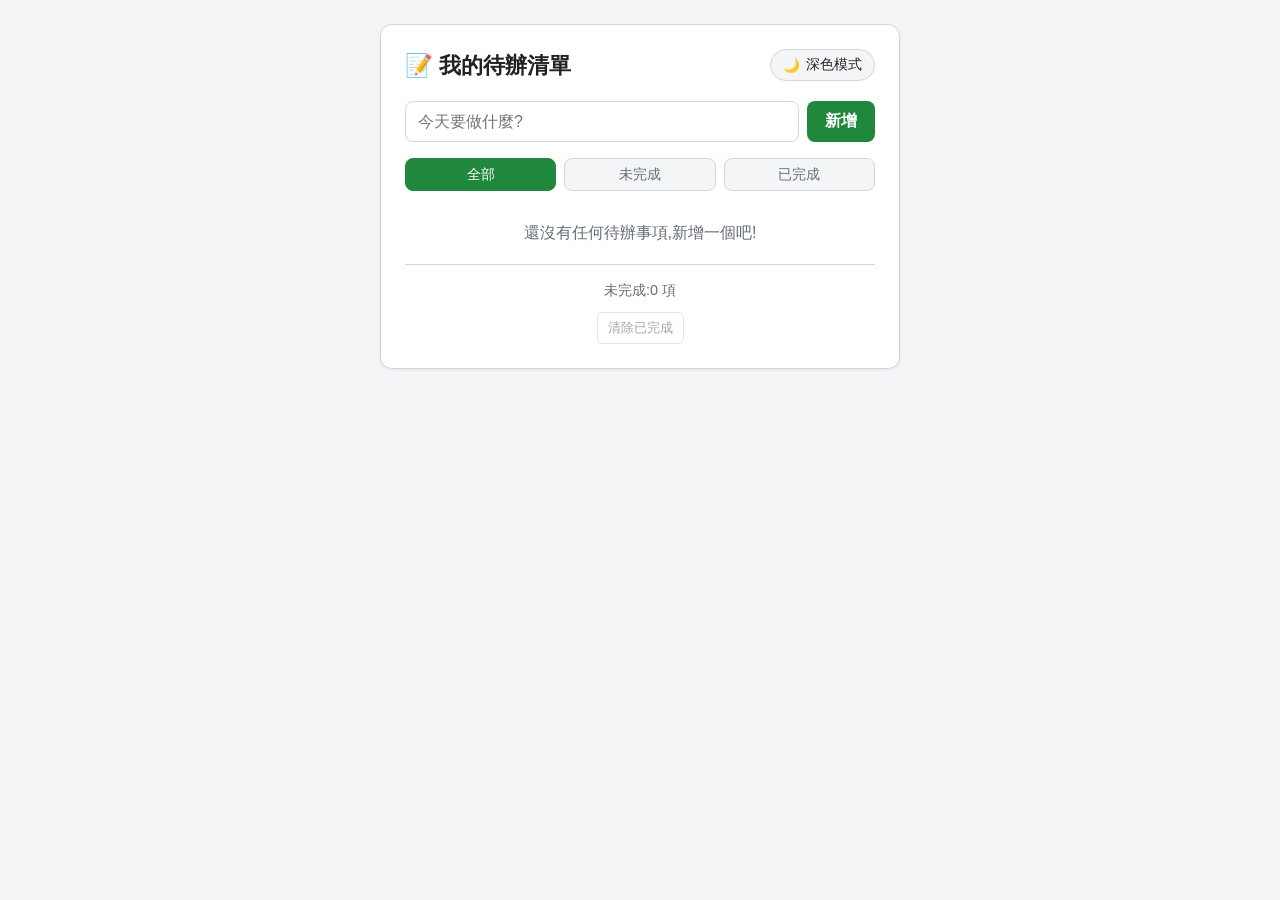
<file: index.html>
<!DOCTYPE html>
<html lang="zh-Hant">
<head>
  <meta charset="UTF-8">
  <meta name="viewport" content="width=device-width, initial-scale=1.0">
  <title>我的待辦清單</title>
  <link rel="stylesheet" href="styles.css">
</head>
<body>
  <main class="app">
    <header class="app-header">
      <h1>📝 我的待辦清單</h1>
      <!-- 深色模式切換 -->
      <button id="theme-toggle" type="button" class="btn-theme" aria-pressed="false">
        <span id="theme-icon">🌙</span>
        <span id="theme-label">深色模式</span>
      </button>
    </header>

    <!-- 新增待辦的表單 -->
    <form id="todo-form" class="todo-form" autocomplete="off">
      <label class="sr-only" for="todo-input">待辦事項內容</label>
      <input
        id="todo-input"
        class="todo-input"
        type="text"
        placeholder="今天要做什麼?"
        maxlength="100"
        required
      >
      <button type="submit" class="btn-add">新增</button>
    </form>

    <!-- 篩選:全部 / 未完成 / 已完成 -->
    <div class="filters" role="group" aria-label="篩選待辦事項">
      <button type="button" class="btn-filter is-active" data-filter="all" aria-pressed="true">全部</button>
      <button type="button" class="btn-filter" data-filter="active" aria-pressed="false">未完成</button>
      <button type="button" class="btn-filter" data-filter="completed" aria-pressed="false">已完成</button>
    </div>

    <!-- 待辦清單本體,內容由 app.js 動態產生 -->
    <ul id="todo-list" class="todo-list" aria-live="polite"></ul>

    <!-- 清單為空時顯示的提示 -->
    <p id="empty-state" class="empty-state" hidden>還沒有任何待辦事項,新增一個吧!</p>

    <footer class="app-footer">
      <span id="remaining-count">未完成:0 項</span>
      <button
        id="clear-completed"
        class="btn-clear-completed"
        type="button"
        aria-label="清除所有已完成事項"
        disabled
      >清除已完成</button>
    </footer>
  </main>

  <script src="app.js"></script>
</body>
</html>
</file>
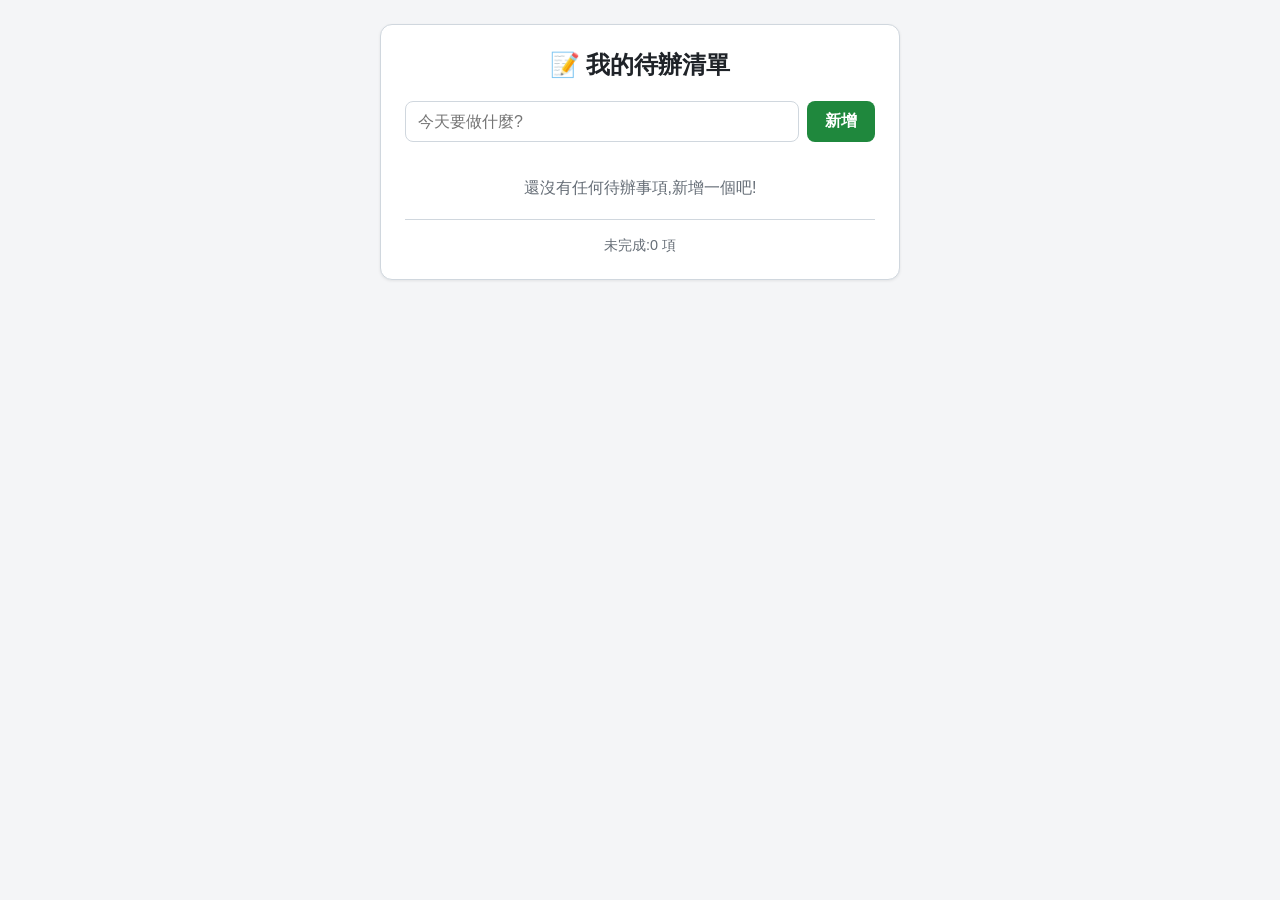
<file: solutions/step-1/index.html>
<!DOCTYPE html>
<html lang="zh-Hant">
<head>
  <meta charset="UTF-8">
  <meta name="viewport" content="width=device-width, initial-scale=1.0">
  <title>我的待辦清單</title>
  <link rel="stylesheet" href="styles.css">
</head>
<body>
  <main class="app">
    <h1>📝 我的待辦清單</h1>

    <!-- 新增待辦的表單 -->
    <form id="todo-form" class="todo-form" autocomplete="off">
      <label class="sr-only" for="todo-input">待辦事項內容</label>
      <input
        id="todo-input"
        class="todo-input"
        type="text"
        placeholder="今天要做什麼?"
        maxlength="100"
        required
      >
      <button type="submit" class="btn-add">新增</button>
    </form>

    <!-- 待辦清單本體,內容由 app.js 動態產生 -->
    <ul id="todo-list" class="todo-list" aria-live="polite"></ul>

    <!-- 清單為空時顯示的提示 -->
    <p id="empty-state" class="empty-state" hidden>還沒有任何待辦事項,新增一個吧!</p>

    <footer class="app-footer">
      <span id="remaining-count">未完成:0 項</span>
    </footer>
  </main>

  <script src="app.js"></script>
</body>
</html>
</file>
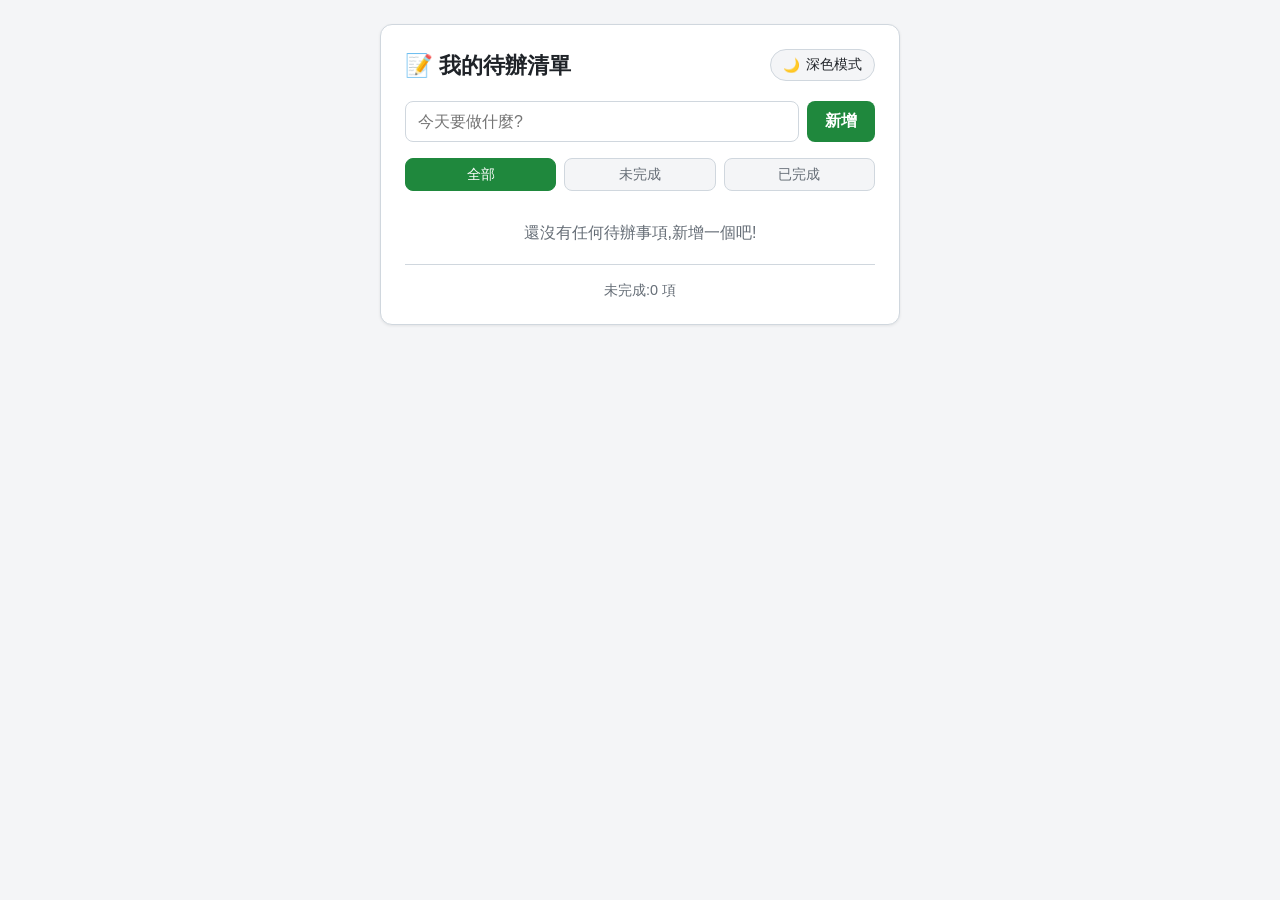
<file: solutions/step-2/index.html>
<!DOCTYPE html>
<html lang="zh-Hant">
<head>
  <meta charset="UTF-8">
  <meta name="viewport" content="width=device-width, initial-scale=1.0">
  <title>我的待辦清單</title>
  <link rel="stylesheet" href="styles.css">
</head>
<body>
  <main class="app">
    <header class="app-header">
      <h1>📝 我的待辦清單</h1>
      <!-- 深色模式切換 -->
      <button id="theme-toggle" type="button" class="btn-theme" aria-pressed="false">
        <span id="theme-icon">🌙</span>
        <span id="theme-label">深色模式</span>
      </button>
    </header>

    <!-- 新增待辦的表單 -->
    <form id="todo-form" class="todo-form" autocomplete="off">
      <label class="sr-only" for="todo-input">待辦事項內容</label>
      <input
        id="todo-input"
        class="todo-input"
        type="text"
        placeholder="今天要做什麼?"
        maxlength="100"
        required
      >
      <button type="submit" class="btn-add">新增</button>
    </form>

    <!-- 篩選:全部 / 未完成 / 已完成 -->
    <div class="filters" role="group" aria-label="篩選待辦事項">
      <button type="button" class="btn-filter is-active" data-filter="all" aria-pressed="true">全部</button>
      <button type="button" class="btn-filter" data-filter="active" aria-pressed="false">未完成</button>
      <button type="button" class="btn-filter" data-filter="completed" aria-pressed="false">已完成</button>
    </div>

    <!-- 待辦清單本體,內容由 app.js 動態產生 -->
    <ul id="todo-list" class="todo-list" aria-live="polite"></ul>

    <!-- 清單為空時顯示的提示 -->
    <p id="empty-state" class="empty-state" hidden>還沒有任何待辦事項,新增一個吧!</p>

    <footer class="app-footer">
      <span id="remaining-count">未完成:0 項</span>
    </footer>
  </main>

  <script src="app.js"></script>
</body>
</html>
</file>
<file: styles.css>
/* ---------- 基本設定 ---------- */
* {
  box-sizing: border-box;
}

/* 淺色(預設)配色 */
:root {
  --bg: #f4f5f7;
  --surface: #ffffff;
  --surface-alt: #f4f5f7;
  --text: #1f2328;
  --text-muted: #656d76;
  --border: #d0d7de;
  --accent: #1f883d;
  --accent-hover: #1a7f37;
  --danger: #cf222e;
  --danger-soft: rgba(207, 34, 46, 0.1);
  --shadow: rgba(0, 0, 0, 0.08);
}

/* 深色配色:兩種情況都要涵蓋 —— */
/* (1) 使用者沒手動選過,跟隨作業系統設定 */
@media (prefers-color-scheme: dark) {
  :root:not([data-theme="light"]) {
    --bg: #0d1117;
    --surface: #161b22;
    --surface-alt: #0d1117;
    --text: #e6edf3;
    --text-muted: #8b949e;
    --border: #30363d;
    --accent: #238636;
    --accent-hover: #2ea043;
    --danger: #f85149;
    --danger-soft: rgba(248, 81, 73, 0.15);
    --shadow: rgba(0, 0, 0, 0.4);
  }
}

/* (2) 使用者按了切換按鈕,手動選擇優先於系統設定 */
:root[data-theme="dark"] {
  --bg: #0d1117;
  --surface: #161b22;
  --surface-alt: #0d1117;
  --text: #e6edf3;
  --text-muted: #8b949e;
  --border: #30363d;
  --accent: #238636;
  --accent-hover: #2ea043;
  --danger: #f85149;
  --danger-soft: rgba(248, 81, 73, 0.15);
  --shadow: rgba(0, 0, 0, 0.4);
}

body {
  margin: 0;
  padding: 24px 16px;
  min-height: 100vh;
  font-family: "Noto Sans TC", -apple-system, BlinkMacSystemFont, "Segoe UI", sans-serif;
  background: var(--bg);
  color: var(--text);
  display: flex;
  justify-content: center;
  align-items: flex-start;
}

/* ---------- 版面容器(置中、RWD) ---------- */
.app {
  width: 100%;
  max-width: 520px;
  background: var(--surface);
  border: 1px solid var(--border);
  border-radius: 12px;
  padding: 24px;
  box-shadow: 0 1px 3px var(--shadow);
}

.app-header {
  display: flex;
  align-items: center;
  justify-content: space-between;
  gap: 12px;
  margin-bottom: 20px;
}

h1 {
  margin: 0;
  font-size: 1.4rem;
}

/* ---------- 深色模式切換按鈕 ---------- */
.btn-theme {
  display: inline-flex;
  align-items: center;
  gap: 6px;
  flex-shrink: 0;
  padding: 6px 12px;
  font-size: 0.85rem;
  color: var(--text);
  background: var(--surface-alt);
  border: 1px solid var(--border);
  border-radius: 999px;
  cursor: pointer;
}

.btn-theme:hover {
  border-color: var(--accent);
}

/* ---------- 新增表單 ---------- */
.todo-form {
  display: flex;
  gap: 8px;
  margin-bottom: 16px;
}

.todo-input {
  flex: 1;
  min-width: 0;
  padding: 10px 12px;
  font-size: 1rem;
  color: var(--text);
  background: var(--surface);
  border: 1px solid var(--border);
  border-radius: 8px;
}

.todo-input:focus-visible {
  outline: 2px solid var(--accent);
  outline-offset: 1px;
}

.btn-add {
  padding: 10px 18px;
  font-size: 1rem;
  font-weight: 600;
  color: #fff;
  background: var(--accent);
  border: none;
  border-radius: 8px;
  cursor: pointer;
}

.btn-add:hover {
  background: var(--accent-hover);
}

/* ---------- 篩選按鈕 ---------- */
.filters {
  display: flex;
  gap: 8px;
  margin-bottom: 16px;
}

.btn-filter {
  flex: 1;
  padding: 6px 10px;
  font-size: 0.9rem;
  color: var(--text-muted);
  background: var(--surface-alt);
  border: 1px solid var(--border);
  border-radius: 8px;
  cursor: pointer;
}

.btn-filter:hover {
  color: var(--text);
}

.btn-filter.is-active {
  color: #fff;
  background: var(--accent);
  border-color: var(--accent);
}

/* ---------- 清單 ---------- */
.todo-list {
  list-style: none;
  margin: 0;
  padding: 0;
  display: flex;
  flex-direction: column;
  gap: 8px;
}

.todo-item {
  display: flex;
  align-items: center;
  gap: 10px;
  padding: 10px 12px;
  background: var(--surface-alt);
  border: 1px solid var(--border);
  border-radius: 8px;
}

.todo-item input[type="checkbox"] {
  width: 18px;
  height: 18px;
  flex-shrink: 0;
  cursor: pointer;
  accent-color: var(--accent);
}

.todo-text {
  flex: 1;
  min-width: 0;
  word-break: break-word;
}

/* 已完成的樣式:刪除線 + 淡化 */
.todo-item.completed .todo-text {
  text-decoration: line-through;
  color: var(--text-muted);
}

.btn-delete {
  flex-shrink: 0;
  padding: 4px 8px;
  font-size: 1rem;
  line-height: 1;
  color: var(--danger);
  background: transparent;
  border: none;
  border-radius: 6px;
  cursor: pointer;
}

.btn-delete:hover {
  background: var(--danger-soft);
}

/* ---------- 空狀態與頁尾 ---------- */
.empty-state {
  margin: 16px 0 0;
  text-align: center;
  color: var(--text-muted);
}

.app-footer {
  margin-top: 20px;
  padding-top: 16px;
  border-top: 1px solid var(--border);
  text-align: center;
  font-size: 0.9rem;
  color: var(--text-muted);
}

.btn-clear-completed {
  display: block;
  margin: 12px auto 0;
  padding: 6px 10px;
  color: var(--danger);
  background: transparent;
  border: 1px solid var(--danger);
  border-radius: 6px;
  cursor: pointer;
}

.btn-clear-completed:hover:not(:disabled) {
  color: var(--surface);
  background: var(--danger);
}

.btn-clear-completed:disabled {
  border-color: var(--border);
  color: var(--text-muted);
  cursor: not-allowed;
  opacity: 0.6;
}

/* ---------- 無障礙:僅供螢幕閱讀器 ---------- */
.sr-only {
  position: absolute;
  width: 1px;
  height: 1px;
  padding: 0;
  margin: -1px;
  overflow: hidden;
  clip: rect(0, 0, 0, 0);
  white-space: nowrap;
  border: 0;
}

/* ---------- 小螢幕微調 ---------- */
@media (max-width: 420px) {
  .app {
    padding: 16px;
  }

  .app-header {
    flex-direction: column;
    align-items: stretch;
  }

  .todo-form {
    flex-direction: column;
  }
}
</file>
<file: solutions/step-1/styles.css>
/* ---------- 基本設定 ---------- */
* {
  box-sizing: border-box;
}

:root {
  --bg: #f4f5f7;
  --surface: #ffffff;
  --text: #1f2328;
  --text-muted: #656d76;
  --border: #d0d7de;
  --accent: #1f883d;
  --accent-hover: #1a7f37;
  --danger: #cf222e;
}

body {
  margin: 0;
  padding: 24px 16px;
  min-height: 100vh;
  font-family: "Noto Sans TC", -apple-system, BlinkMacSystemFont, "Segoe UI", sans-serif;
  background: var(--bg);
  color: var(--text);
  display: flex;
  justify-content: center;
  align-items: flex-start;
}

/* ---------- 版面容器(置中、RWD) ---------- */
.app {
  width: 100%;
  max-width: 520px;
  background: var(--surface);
  border: 1px solid var(--border);
  border-radius: 12px;
  padding: 24px;
  box-shadow: 0 1px 3px rgba(0, 0, 0, 0.08);
}

h1 {
  margin: 0 0 20px;
  font-size: 1.5rem;
  text-align: center;
}

/* ---------- 新增表單 ---------- */
.todo-form {
  display: flex;
  gap: 8px;
  margin-bottom: 20px;
}

.todo-input {
  flex: 1;
  min-width: 0;
  padding: 10px 12px;
  font-size: 1rem;
  color: var(--text);
  background: var(--surface);
  border: 1px solid var(--border);
  border-radius: 8px;
}

.todo-input:focus-visible {
  outline: 2px solid var(--accent);
  outline-offset: 1px;
}

.btn-add {
  padding: 10px 18px;
  font-size: 1rem;
  font-weight: 600;
  color: #fff;
  background: var(--accent);
  border: none;
  border-radius: 8px;
  cursor: pointer;
}

.btn-add:hover {
  background: var(--accent-hover);
}

/* ---------- 清單 ---------- */
.todo-list {
  list-style: none;
  margin: 0;
  padding: 0;
  display: flex;
  flex-direction: column;
  gap: 8px;
}

.todo-item {
  display: flex;
  align-items: center;
  gap: 10px;
  padding: 10px 12px;
  background: var(--bg);
  border: 1px solid var(--border);
  border-radius: 8px;
}

.todo-item input[type="checkbox"] {
  width: 18px;
  height: 18px;
  flex-shrink: 0;
  cursor: pointer;
  accent-color: var(--accent);
}

.todo-text {
  flex: 1;
  min-width: 0;
  word-break: break-word;
}

/* 已完成的樣式:刪除線 + 淡化 */
.todo-item.completed .todo-text {
  text-decoration: line-through;
  color: var(--text-muted);
}

.btn-delete {
  flex-shrink: 0;
  padding: 4px 8px;
  font-size: 1rem;
  line-height: 1;
  color: var(--danger);
  background: transparent;
  border: none;
  border-radius: 6px;
  cursor: pointer;
}

.btn-delete:hover {
  background: rgba(207, 34, 46, 0.1);
}

/* ---------- 空狀態與頁尾 ---------- */
.empty-state {
  margin: 16px 0 0;
  text-align: center;
  color: var(--text-muted);
}

.app-footer {
  margin-top: 20px;
  padding-top: 16px;
  border-top: 1px solid var(--border);
  text-align: center;
  font-size: 0.9rem;
  color: var(--text-muted);
}

/* ---------- 無障礙:僅供螢幕閱讀器 ---------- */
.sr-only {
  position: absolute;
  width: 1px;
  height: 1px;
  padding: 0;
  margin: -1px;
  overflow: hidden;
  clip: rect(0, 0, 0, 0);
  white-space: nowrap;
  border: 0;
}

/* ---------- 小螢幕微調 ---------- */
@media (max-width: 420px) {
  .app {
    padding: 16px;
  }

  .todo-form {
    flex-direction: column;
  }
}
</file>
<file: solutions/step-2/styles.css>
/* ---------- 基本設定 ---------- */
* {
  box-sizing: border-box;
}

/* 淺色(預設)配色 */
:root {
  --bg: #f4f5f7;
  --surface: #ffffff;
  --surface-alt: #f4f5f7;
  --text: #1f2328;
  --text-muted: #656d76;
  --border: #d0d7de;
  --accent: #1f883d;
  --accent-hover: #1a7f37;
  --danger: #cf222e;
  --danger-soft: rgba(207, 34, 46, 0.1);
  --shadow: rgba(0, 0, 0, 0.08);
}

/* 深色配色:兩種情況都要涵蓋 —— */
/* (1) 使用者沒手動選過,跟隨作業系統設定 */
@media (prefers-color-scheme: dark) {
  :root:not([data-theme="light"]) {
    --bg: #0d1117;
    --surface: #161b22;
    --surface-alt: #0d1117;
    --text: #e6edf3;
    --text-muted: #8b949e;
    --border: #30363d;
    --accent: #238636;
    --accent-hover: #2ea043;
    --danger: #f85149;
    --danger-soft: rgba(248, 81, 73, 0.15);
    --shadow: rgba(0, 0, 0, 0.4);
  }
}

/* (2) 使用者按了切換按鈕,手動選擇優先於系統設定 */
:root[data-theme="dark"] {
  --bg: #0d1117;
  --surface: #161b22;
  --surface-alt: #0d1117;
  --text: #e6edf3;
  --text-muted: #8b949e;
  --border: #30363d;
  --accent: #238636;
  --accent-hover: #2ea043;
  --danger: #f85149;
  --danger-soft: rgba(248, 81, 73, 0.15);
  --shadow: rgba(0, 0, 0, 0.4);
}

body {
  margin: 0;
  padding: 24px 16px;
  min-height: 100vh;
  font-family: "Noto Sans TC", -apple-system, BlinkMacSystemFont, "Segoe UI", sans-serif;
  background: var(--bg);
  color: var(--text);
  display: flex;
  justify-content: center;
  align-items: flex-start;
}

/* ---------- 版面容器(置中、RWD) ---------- */
.app {
  width: 100%;
  max-width: 520px;
  background: var(--surface);
  border: 1px solid var(--border);
  border-radius: 12px;
  padding: 24px;
  box-shadow: 0 1px 3px var(--shadow);
}

.app-header {
  display: flex;
  align-items: center;
  justify-content: space-between;
  gap: 12px;
  margin-bottom: 20px;
}

h1 {
  margin: 0;
  font-size: 1.4rem;
}

/* ---------- 深色模式切換按鈕 ---------- */
.btn-theme {
  display: inline-flex;
  align-items: center;
  gap: 6px;
  flex-shrink: 0;
  padding: 6px 12px;
  font-size: 0.85rem;
  color: var(--text);
  background: var(--surface-alt);
  border: 1px solid var(--border);
  border-radius: 999px;
  cursor: pointer;
}

.btn-theme:hover {
  border-color: var(--accent);
}

/* ---------- 新增表單 ---------- */
.todo-form {
  display: flex;
  gap: 8px;
  margin-bottom: 16px;
}

.todo-input {
  flex: 1;
  min-width: 0;
  padding: 10px 12px;
  font-size: 1rem;
  color: var(--text);
  background: var(--surface);
  border: 1px solid var(--border);
  border-radius: 8px;
}

.todo-input:focus-visible {
  outline: 2px solid var(--accent);
  outline-offset: 1px;
}

.btn-add {
  padding: 10px 18px;
  font-size: 1rem;
  font-weight: 600;
  color: #fff;
  background: var(--accent);
  border: none;
  border-radius: 8px;
  cursor: pointer;
}

.btn-add:hover {
  background: var(--accent-hover);
}

/* ---------- 篩選按鈕 ---------- */
.filters {
  display: flex;
  gap: 8px;
  margin-bottom: 16px;
}

.btn-filter {
  flex: 1;
  padding: 6px 10px;
  font-size: 0.9rem;
  color: var(--text-muted);
  background: var(--surface-alt);
  border: 1px solid var(--border);
  border-radius: 8px;
  cursor: pointer;
}

.btn-filter:hover {
  color: var(--text);
}

.btn-filter.is-active {
  color: #fff;
  background: var(--accent);
  border-color: var(--accent);
}

/* ---------- 清單 ---------- */
.todo-list {
  list-style: none;
  margin: 0;
  padding: 0;
  display: flex;
  flex-direction: column;
  gap: 8px;
}

.todo-item {
  display: flex;
  align-items: center;
  gap: 10px;
  padding: 10px 12px;
  background: var(--surface-alt);
  border: 1px solid var(--border);
  border-radius: 8px;
}

.todo-item input[type="checkbox"] {
  width: 18px;
  height: 18px;
  flex-shrink: 0;
  cursor: pointer;
  accent-color: var(--accent);
}

.todo-text {
  flex: 1;
  min-width: 0;
  word-break: break-word;
}

/* 已完成的樣式:刪除線 + 淡化 */
.todo-item.completed .todo-text {
  text-decoration: line-through;
  color: var(--text-muted);
}

.btn-delete {
  flex-shrink: 0;
  padding: 4px 8px;
  font-size: 1rem;
  line-height: 1;
  color: var(--danger);
  background: transparent;
  border: none;
  border-radius: 6px;
  cursor: pointer;
}

.btn-delete:hover {
  background: var(--danger-soft);
}

/* ---------- 空狀態與頁尾 ---------- */
.empty-state {
  margin: 16px 0 0;
  text-align: center;
  color: var(--text-muted);
}

.app-footer {
  margin-top: 20px;
  padding-top: 16px;
  border-top: 1px solid var(--border);
  text-align: center;
  font-size: 0.9rem;
  color: var(--text-muted);
}

/* ---------- 無障礙:僅供螢幕閱讀器 ---------- */
.sr-only {
  position: absolute;
  width: 1px;
  height: 1px;
  padding: 0;
  margin: -1px;
  overflow: hidden;
  clip: rect(0, 0, 0, 0);
  white-space: nowrap;
  border: 0;
}

/* ---------- 小螢幕微調 ---------- */
@media (max-width: 420px) {
  .app {
    padding: 16px;
  }

  .app-header {
    flex-direction: column;
    align-items: stretch;
  }

  .todo-form {
    flex-direction: column;
  }
}
</file>
